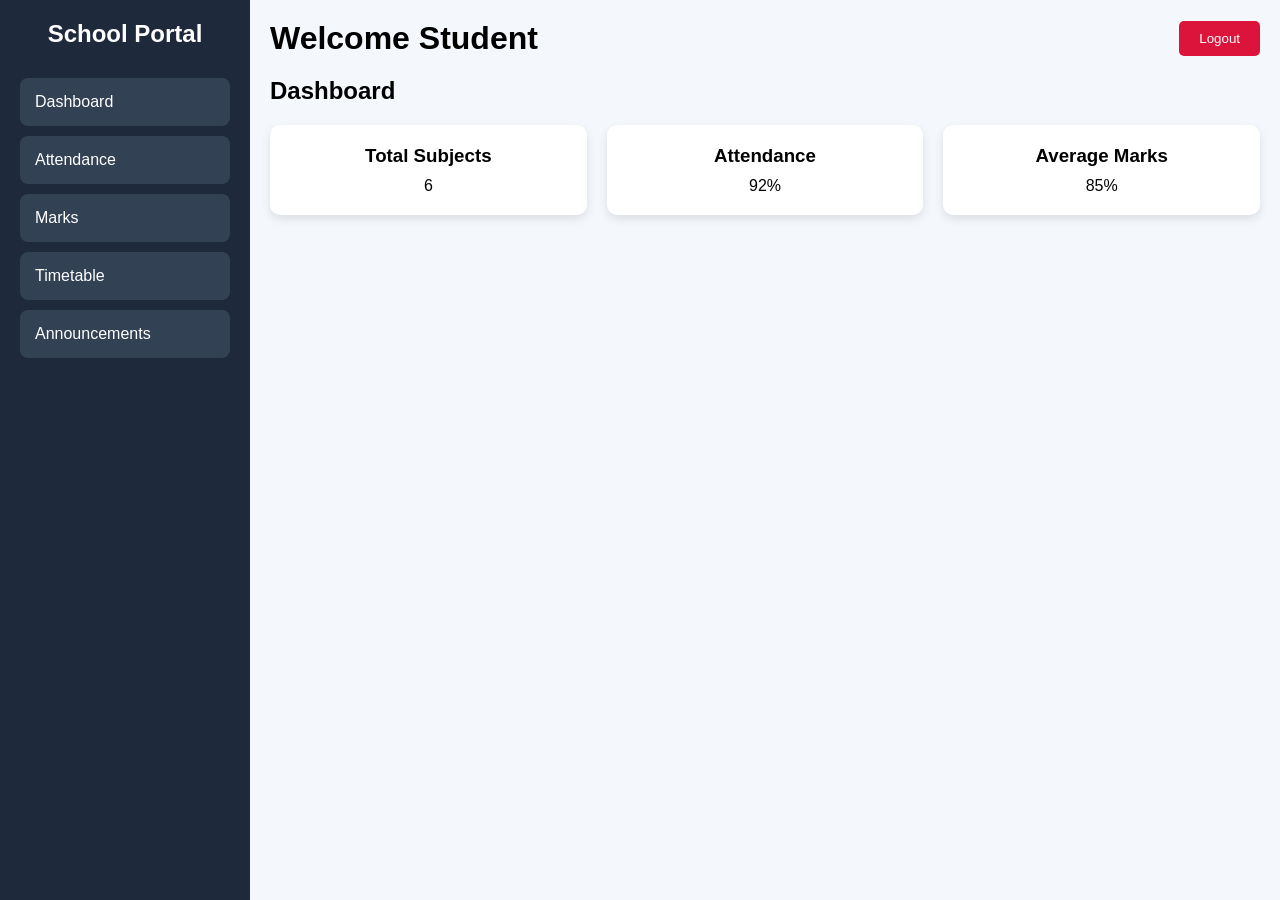
<file: PROJECT/index.html>
<!DOCTYPE html>
<html lang="en">
<head>
    <meta charset="UTF-8">
    <meta name="viewport" content="width=device-width, initial-scale=1.0">
    <title>Smart School Portal</title>
    <link rel="stylesheet" href="index.css">
</head>
<body>

    <div class="container">
        <div class="sidebar">
            <h2>School Portal</h2>

            <ul>
                <li onclick="showSection('dashboard')">Dashboard</li>
                <li onclick="showSection('attendance')">Attendance</li>
                <li onclick="showSection('marks')">Marks</li>
                <li onclick="showSection('timetable')">Timetable</li>
                <li onclick="showSection('announcement')">Announcements</li>
            </ul>
        </div>

        
        <div class="main-content">

            <header>
                <h1>Welcome Student</h1>
                <div id="studentName"></div>
                <button onclick="logout()">Logout</button>
            </header>

            
            <section id="dashboard" class="content-section active">
                <h2>Dashboard</h2>

                <div class="cards">
                    <div class="card">
                        <h3>Total Subjects</h3>
                        <p>6</p>
                    </div>

                    <div class="card">
                        <h3>Attendance</h3>
                        <p>92%</p>
                    </div>

                    <div class="card">
                        <h3>Average Marks</h3>
                        <p>85%</p>
                    </div>
                </div>
            </section>

            
            <section id="attendance" class="content-section">
                <h2>Attendance</h2>

                <table>
                    <tr>
                        <th>Subject</th>
                        <th>Attendance</th>
                    </tr>

                    <tr>
                        <td>Mathematics</td>
                        <td>95%</td>
                    </tr>

                    <tr>
                        <td>Physics</td>
                        <td>90%</td>
                    </tr>

                    <tr>
                        <td>Computer Science</td>
                        <td>93%</td>
                    </tr>
                </table>
            </section>
            <section id="marks" class="content-section">
                <h2>Marks</h2>

                <table>
                    <tr>
                        <th>Subject</th>
                        <th>Marks</th>
                    </tr>

                    <tr>
                        <td>Mathematics</td>
                        <td>88</td>
                    </tr>

                    <tr>
                        <td>Physics</td>
                        <td>82</td>
                    </tr>

                    <tr>
                        <td>Computer Science</td>
                        <td>95</td>
                    </tr>
                </table>
            </section>
            <section id="timetable" class="content-section">
                <h2>Timetable</h2>

                <table>
                    <tr>
                        <th>Day</th>
                        <th>Subject</th>
                    </tr>

                    <tr>
                        <td>Monday</td>
                        <td>Mathematics</td>
                    </tr>

                    <tr>
                        <td>Tuesday</td>
                        <td>Physics</td>
                    </tr>

                    <tr>
                        <td>Wednesday</td>
                        <td>Computer Science</td>
                    </tr>
                </table>
            </section>
            <section id="announcement" class="content-section">
                <h2>Announcements</h2>

                <div class="announcement-box">
                    <p>Mid Semester Exams will start from next Monday.</p>
                    <p>Project submission deadline is 20th June.</p>
                    <p>Annual Sports Day registrations are open.</p>
                </div>
            </section>

        </div>
    </div>

    <script src="script.js"></script>
</body>
</html>
</file>
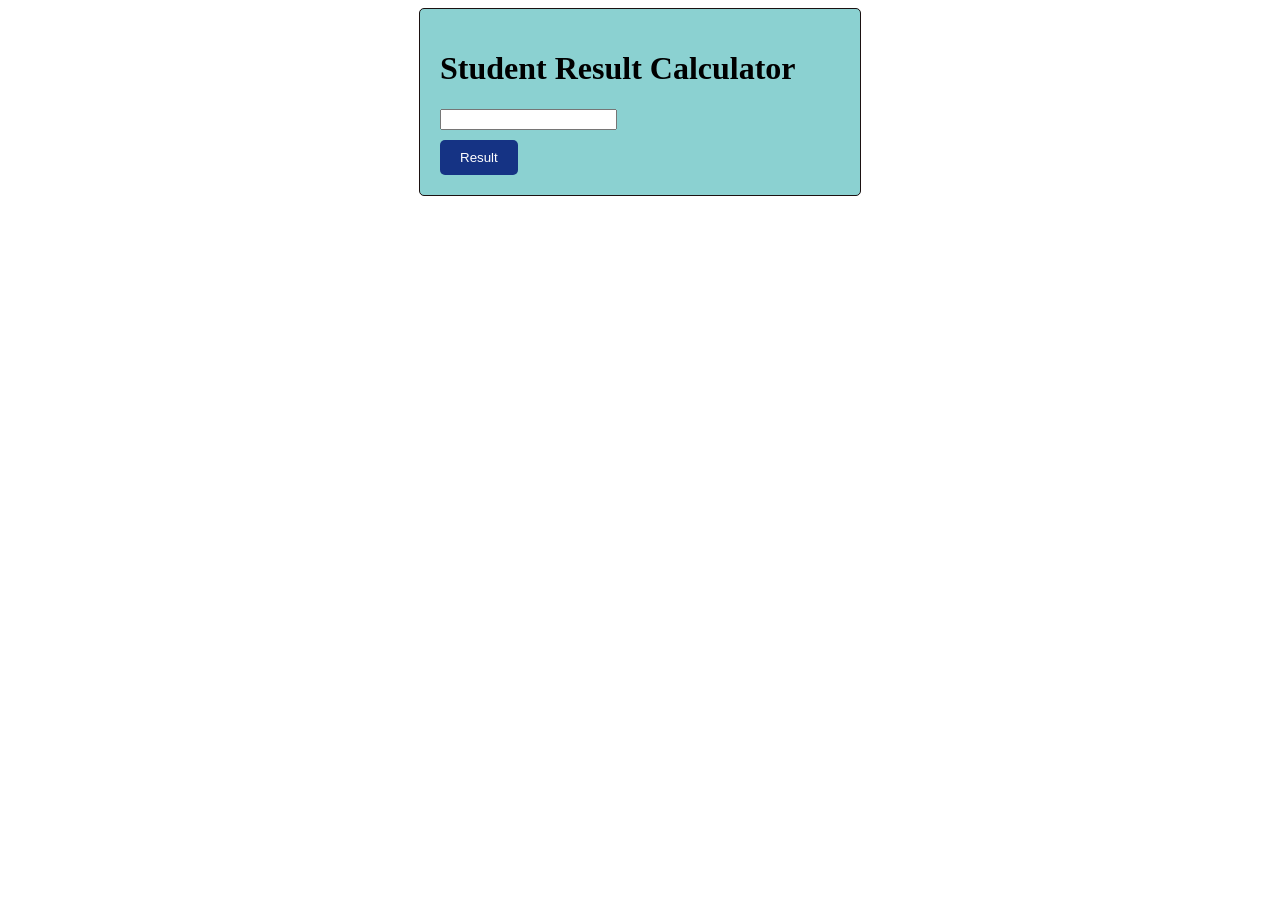
<file: index1.html>
<!DOCTYPE html>
<html lang="en">
<head>
    <meta charset="UTF-8">
    <meta name="viewport" content="width=device-width, initial-scale=1.0">
    <title>Document</title>
    <link rel="stylesheet" href="./index1.css">
</head>
<body>
    <div class="container">
    <h1>Student Result Calculator</h1>
    <form action="#">
        <input type="number" id="subjects">
    </form>
    <button onclick="calculateResult()"> Result</button>
    <div id="result"></div>
    </div>
    <script src="./script1.js"></script>
    
</body>
</html>
</file>
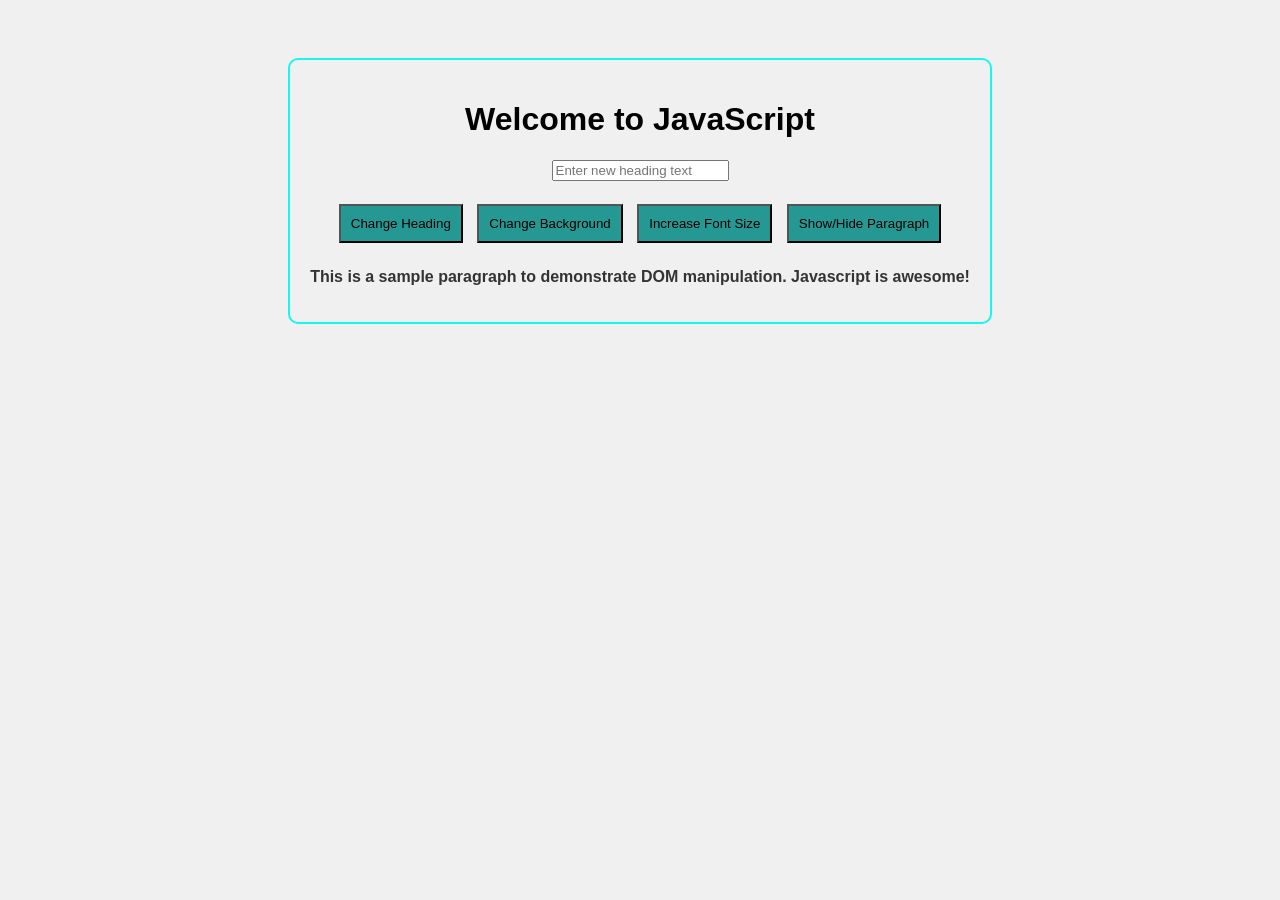
<file: index3.html>
<!DOCTYPE html>
<html lang="en">
<head>
    <title>DOM Manipulation</title>
    <style>
        body {
            font-family: Arial;
            text-align: center;
                background-color: #f0f0f0;
        }

        .container {
            margin-top: 50px;
            border: 2px solid #16f7ef;
            padding: 20px;
                border-radius: 10px;
                display: inline-block;
        }

        button {
            padding: 10px;
            margin: 5px;
            cursor: pointer;
            background-color: #259894;
        }

        #para {
            margin-top: 20px;
            font-weight: bold;
            color: #333;
        }
    </style>
</head>

<body>

<div class="container">
    <h1 id="heading">Welcome to JavaScript</h1>



    <input type="text" id="inputText" placeholder="Enter new heading text">

    <br><br>

    <button id="changeText">Change Heading</button>
    <button id="bgColor">Change Background</button>
    <button id="increaseFont">Increase Font Size</button>
    <button id="togglePara">Show/Hide Paragraph</button>
    <p id="para">This is a sample paragraph to demonstrate DOM manipulation. 
        Javascript is awesome!</p>
</div>

<script src="index3.js"></script>

</body>
</html>
</file>
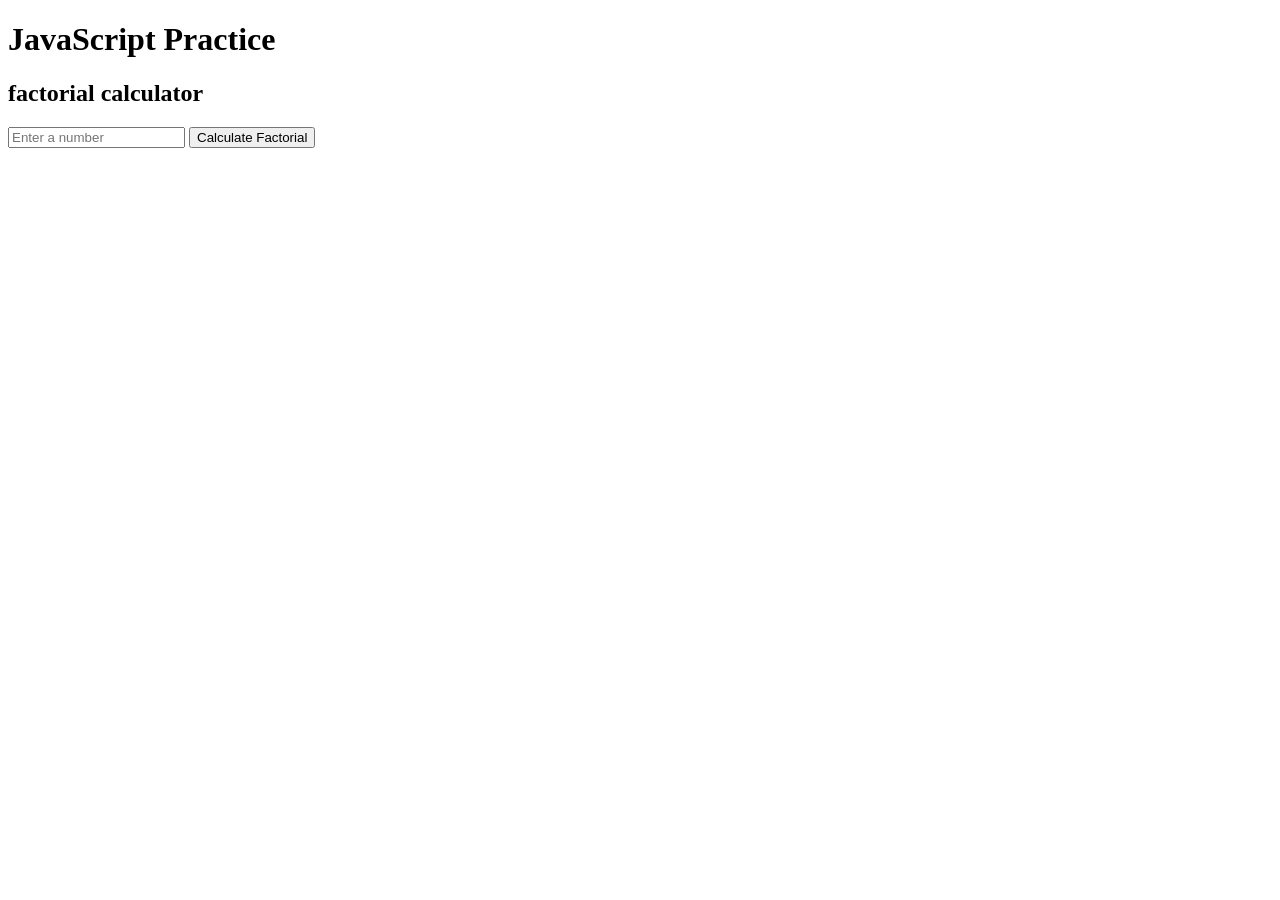
<file: prac.html>
<!DOCTYPE html>
<html lang="en">
<head>
    <meta charset="UTF-8">
    <meta name="viewport" content="width=device-width, initial-scale=1.0">
    <title>Document</title>
</head>
<body>
    <h1>JavaScript Practice</h1>
    <h2>factorial calculator</h2>
    <input type="number" id="num" placeholder="Enter a number">
    <button onclick="calculateFactorial()">Calculate Factorial</button>
    <p id="result"></p>
    <script>
        function calculateFactorial() {
            const num = document.getElementById('num').value;
            let factorial = 1;
            for (let i = 1; i <= num; i++) {
                factorial *= i;
            }
            document.getElementById('result').innerText = `Factorial of ${num} is ${factorial}`;
        }
    </script>
    

</body>
</html>
</file>
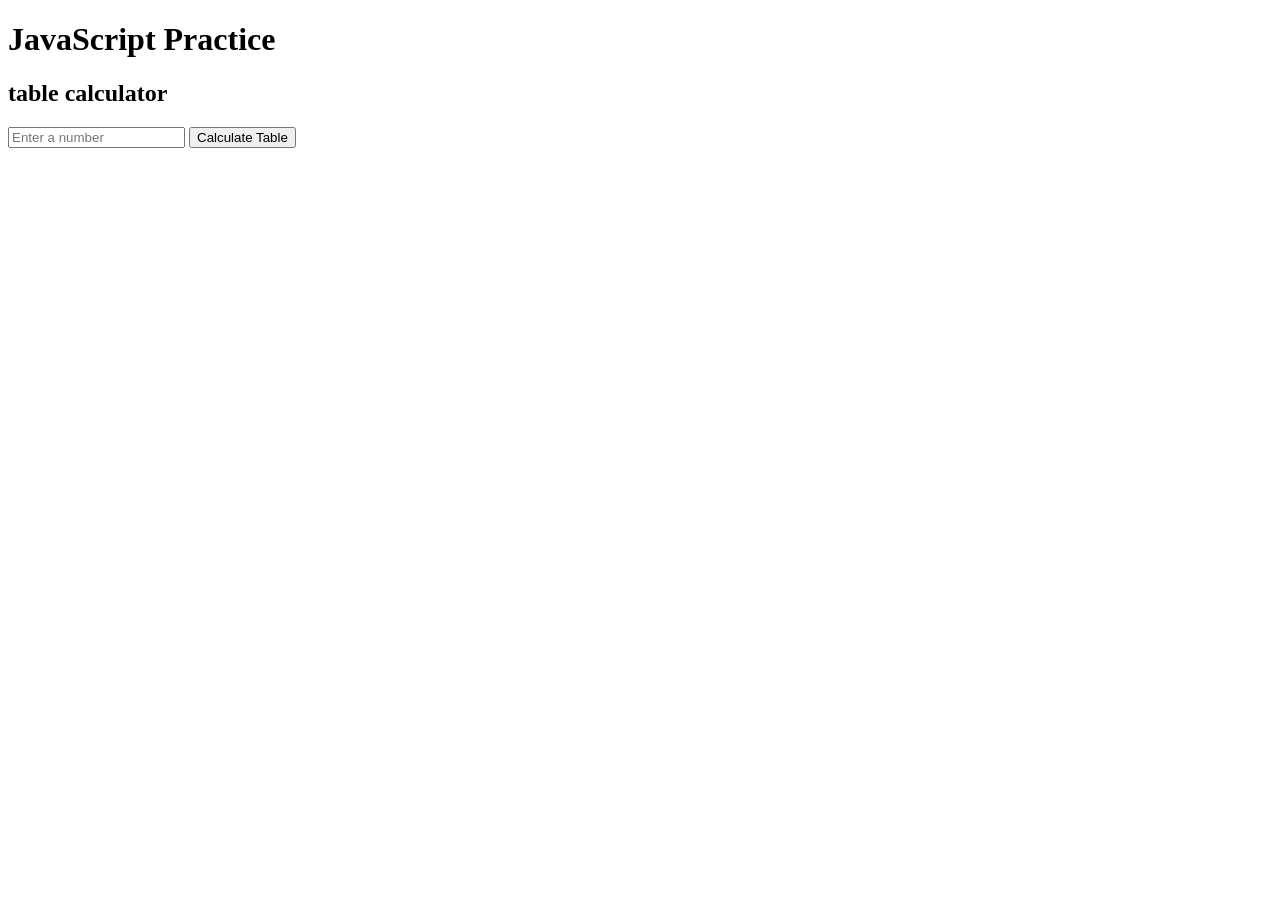
<file: prac1.html>
<!DOCTYPE html>
<html lang="en">
<head>
    <meta charset="UTF-8">
    <meta name="viewport" content="width=device-width, initial-scale=1.0">
    <title>Document</title>
</head>
<body>
    <h1>JavaScript Practice</h1>
    <h2>table calculator</h2>
    <input type="number" id="num" placeholder="Enter a number">
    <button onclick="calculateTable()">Calculate Table</button>
    <p id="result"></p>
    <script>
        function calculateTable() {
            const num = document.getElementById('num').value;
            let table = '';
            for (let i = 1; i <= 10; i++) {
                table += `${num} x ${i} = ${num * i}<br>`;
            }
            document.getElementById('result').innerHTML = table;
        }
    </script>

</body>
</html>
</file>
<file: PROJECT/index.css>
* {
    margin: 0;
    padding: 0;
    box-sizing: border-box;
    font-family: Arial, sans-serif;
}

body {
    background: #f4f7fc;
}

.container {
    display: flex;
    min-height: 100vh;
}

.sidebar {
    width: 250px;
    background: #1e293b;
    color: white;
    padding: 20px;
}

.sidebar h2 {
    text-align: center;
    margin-bottom: 30px;
}

.sidebar ul {
    list-style: none;
}

.sidebar ul li {
    padding: 15px;
    margin: 10px 0;
    background: #334155;
    border-radius: 8px;
    cursor: pointer;
    transition: 0.3s;
}

.sidebar ul li:hover {
    background: #475569;
}

.main-content {
    flex: 1;
    padding: 20px;
}

header {
    display: flex;
    justify-content: space-between;
    align-items: center;
    margin-bottom: 20px;
}

header button {
    padding: 10px 20px;
    border: none;
    background: crimson;
    color: white;
    border-radius: 5px;
    cursor: pointer;
}

.cards {
    display: flex;
    gap: 20px;
    margin-top: 20px;
}

.card {
    background: white;
    padding: 20px;
    flex: 1;
    border-radius: 10px;
    box-shadow: 0 4px 10px rgba(0,0,0,0.1);
    text-align: center;
}

.card h3 {
    margin-bottom: 10px;
}

.content-section {
    display: none;
}

.content-section.active {
    display: block;
}

.table-container {
    overflow-x: auto;
}

table {
    width: 100%;
    border-collapse: collapse;
    margin-top: 20px;
    background: white;
}

table th,
table td {
    border: 1px solid #ddd;
    padding: 12px;
    text-align: center;
}

table th {
    background: #2563eb;
    color: white;
}

.announcement-box {
    background: white;
    padding: 20px;
    border-radius: 10px;
    margin-top: 20px;
    box-shadow: 0 4px 10px rgba(0,0,0,0.1);
}

.announcement-box p {
    margin-bottom: 15px;
    padding: 10px;
    background: #e0f2fe;
    border-left: 5px solid #0284c7;
}

@media(max-width: 768px) {
    .container {
        flex-direction: column;
    }

    .sidebar {
        width: 100%;
    }

    .cards {
        flex-direction: column;
    }
}
</file>
<file: index1.css>
.container
{
    width: 400px;
    margin: 0 auto;
    padding: 20px;
    border: 1px solid #1b1111;
    border-radius: 5px;
    background-color: #8bd1d1;
}
button
{
    margin-top: 10px;
    padding: 10px 20px;
    background-color: #153384;
    color: #fff;
    border: none;
    border-radius: 5px;
    cursor: pointer;
}
button:hover
{
    background-color: #3e3535;
}
</file>
